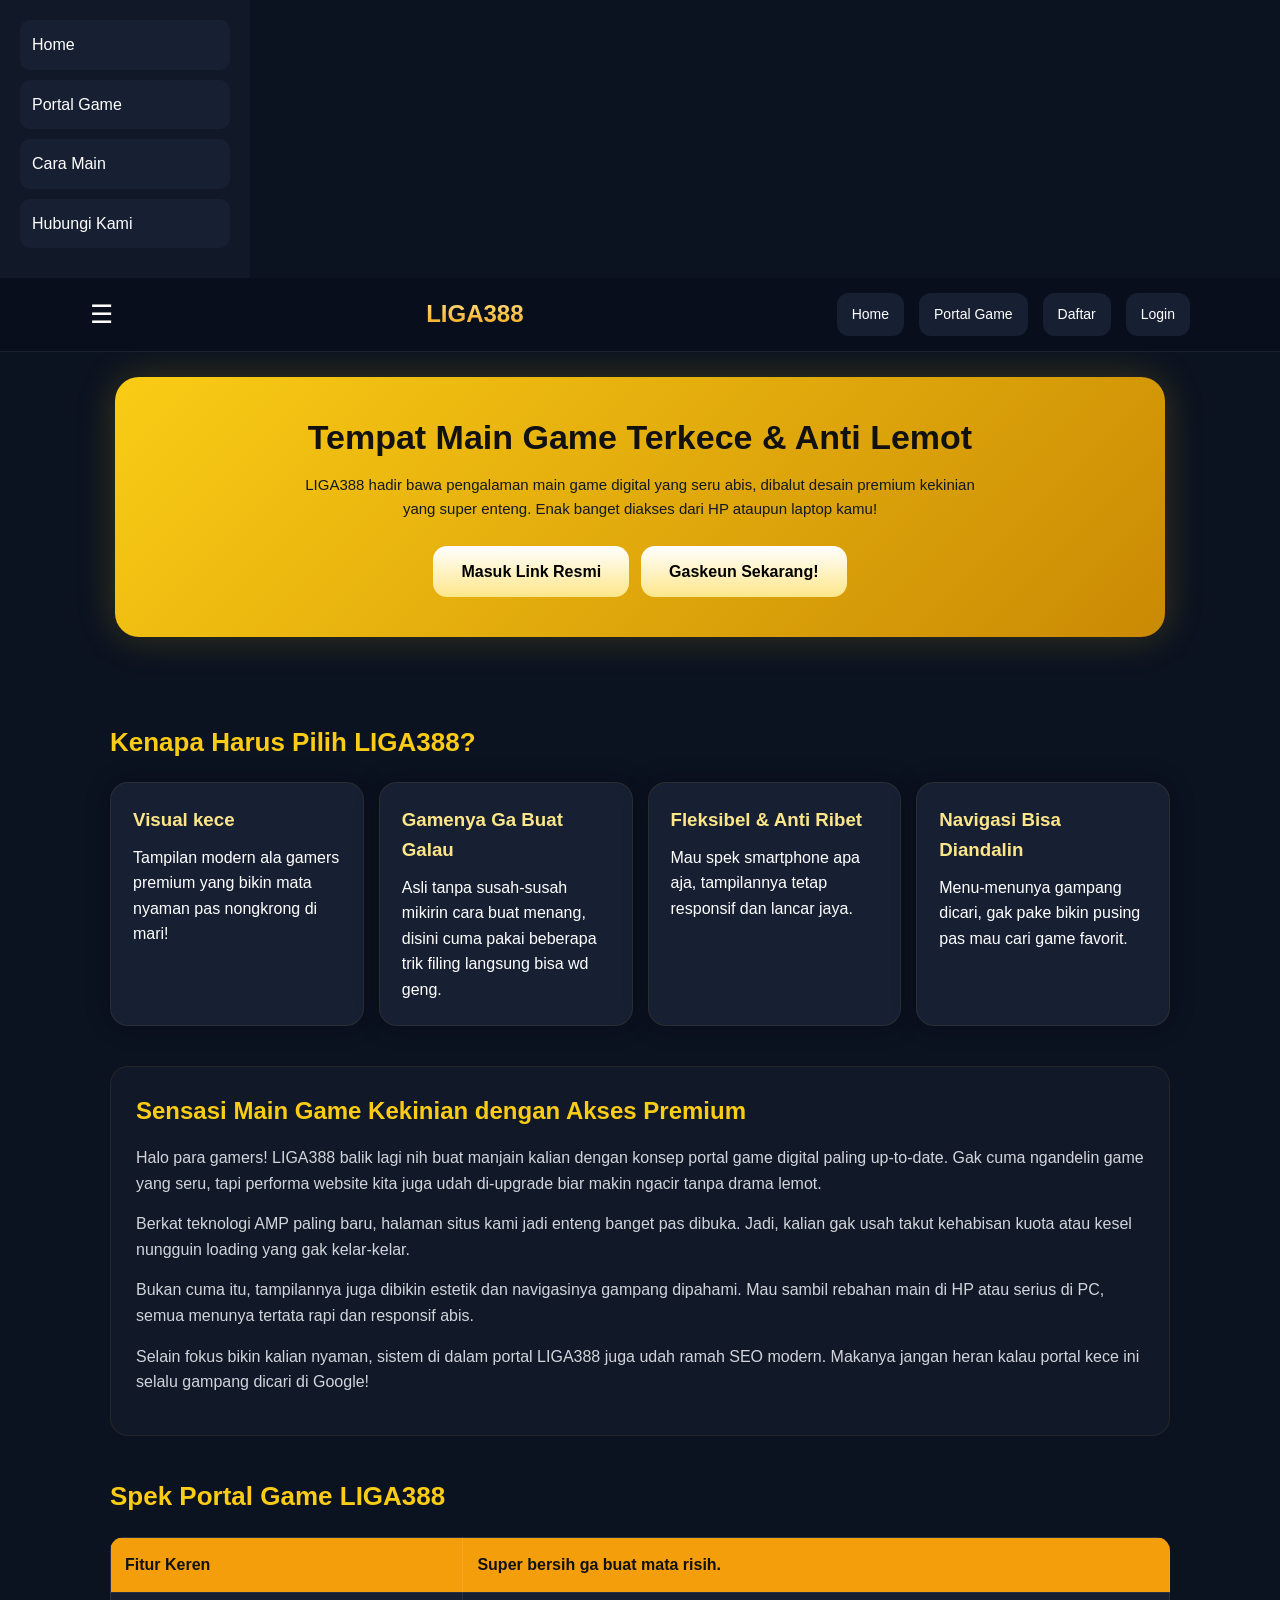
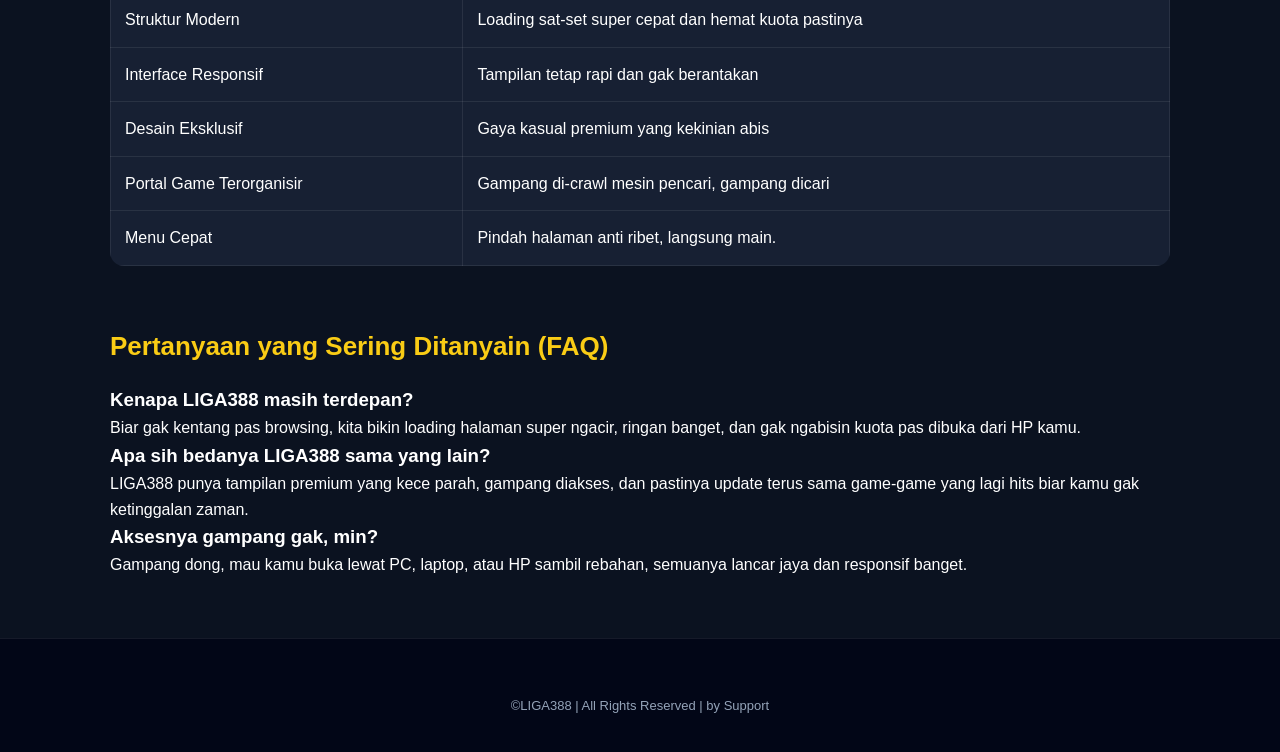
<file: index.html>
<!doctype html>
<html ⚡ lang="id">
<head>
    <meta charset="utf-8">
    <meta name="viewport" content="width=device-width,minimum-scale=1,initial-scale=1">
    <title>LIGA388 - Portal Game Kekinian Paling Hits & Super Cepat</title>

    <meta name="description" content="Lagi cari tempat main game yang seru dan gak pake lemot? Yuk, gabung di LIGA388! Nikmati akses premium ke portal game kekinian terpopuler sekarang juga.">
    <link rel="canonical" href="https://curustest.github.io/liga388/">
    <meta name="robots" content="index,follow,max-image-preview:large">

    <meta property="og:type" content="website">
    <meta property="og:title" content="LIGA388: Portal Game Kekinian Paling Hits & Super Cepat">
    <meta property="og:description" content="Lagi cari tempat main game yang seru dan gak pake lemot? Yuk, gabung di LIGA388! Nikmati akses premium ke portal game kekinian terpopuler sekarang juga.">
    <meta property="og:url" content="https://curustest.github.io/liga388/">
    <meta property="og:image" content="https://picsum.photos/1200/630?gold">

    <meta name="twitter:card" content="summary_large_image">
    <meta name="twitter:title" content="LIGA388: Portal Game Kekinian Paling Hits & Super Cepat">
    <meta name="twitter:description" content="Lagi cari tempat main game yang seru dan gak pake lemot? Yuk, gabung di LIGA388! Nikmati akses premium ke portal game kekinian terpopuler sekarang juga.">
    <meta name="twitter:image" content="https://picsum.photos/1200/630?gold">

    <script async src="https://cdn.ampproject.org/v0.js"></script>
    <script async custom-element="amp-accordion" src="https://cdn.ampproject.org/v0/amp-accordion-0.1.js"></script>
    <script async custom-element="amp-sidebar" src="https://cdn.ampproject.org/v0/amp-sidebar-0.1.js"></script>

    <script type="application/ld+json">
    {
      "@context":"https://schema.org",
      "@type":"WebSite",
      "name":"LIGA388",
      "url":"https://curustest.github.io/liga388/",
      "description":"LIGA388 adalah tempat seru buat main game kekinian dengan akses premium dan loading anti lemot.",
      "inLanguage":"id-ID",
      "potentialAction":{
        "@type":"SearchAction",
        "target":"https://curustest.github.io/liga388/?search={search_term_string}",
        "query-input":"required name=search_term_string"
      }
    }
    </script>

    <script type="application/ld+json">
    {
      "@context":"https://schema.org",
      "@type":"Organization",
      "name":"LIGA388",
      "url":"https://curustest.github.io/liga388/",
      "logo":"https://veldrive.com/eBXS7ZVf/Banner-Liga388.png",
      "description":"LIGA388 menghadirkan portal game modern dengan teknologi super ringan dan navigasi gampang banget.",
      "sameAs":[
        "https://facebook.com/",
        "https://instagram.com/",
        "https://twitter.com/"
      ]
    }
    </script>

    <script type="application/ld+json">
    {
      "@context":"https://schema.org",
      "@type":"WebPage",
      "name":"LIGA388 - Portal Game Kekinian Paling Hits & Super Cepat",
      "url":"https://curustest.github.io/liga388/",
      "description":"Nikmati sensasi main game anti-lag dengan akses premium LIGA388, tempat berkumpulnya para gamers kekinian.",
      "isPartOf":{
        "@type":"WebSite",
        "name":"LIGA388",
        "url":"https://curustest.github.io/liga388/"
      },
      "breadcrumb":{
        "@type":"BreadcrumbList",
        "itemListElement":[
          {
            "@type":"ListItem",
            "position":1,
            "name":"Home",
            "item":"https://curustest.github.io/liga388/"
          },
          {
            "@type":"ListItem",
            "position":2,
            "name":"Portal",
            "item":"https://curustest.github.io/liga388/"
          }
        ]
      },
      "inLanguage":"id-ID"
    }
    </script>

    <script type="application/ld+json">
    {
      "@context":"https://schema.org",
      "@type":"FAQPage",
      "mainEntity":[
        {
          "@type":"Question",
          "name":"Kenapa LIGA388 masih terdepan?",
          "acceptedAnswer":{
            "@type":"Answer",
            "text":"Biar gak kentang pas browsing, kita bikin loading halaman super ngacir, ringan banget, dan gak ngabisin kuota pas dibuka dari HP kamu."
          }
        },
        {
          "@type":"Question",
          "name":"Apa sih bedanya LIGA388 sama yang lain?",
          "acceptedAnswer":{
            "@type":"Answer",
            "text":"LIGA388 punya tampilan premium yang kece parah, gampang diakses, dan pastinya update terus sama game-game yang lagi hits biar kamu gak ketinggalan zaman."
          }
        },
        {
          "@type":"Question",
          "name":"Aksesnya gampang gak, min?",
          "acceptedAnswer":{
            "@type":"Answer",
            "text":"Gampang abis! Mau kamu buka lewat PC, laptop, atau HP sambil rebahan, semuanya lancar jaya dan responsif banget."
          }
        }
      ]
    }
    </script>

    <style amp-boilerplate>
        body{-webkit-animation:-amp-start 8s steps(1,end) 0s 1 normal both;-moz-animation:-amp-start 8s steps(1,end) 0s 1 normal both;-ms-animation:-amp-start 8s steps(1,end) 0s 1 normal both;animation:-amp-start 8s steps(1,end) 0s 1 normal both}@-webkit-keyframes -amp-start{from{visibility:hidden}to{visibility:visible}}@-moz-keyframes -amp-start{from{visibility:hidden}to{visibility:visible}}@-ms-keyframes -amp-start{from{visibility:hidden}to{visibility:visible}}@-o-keyframes -amp-start{from{visibility:hidden}to{visibility:visible}}@keyframes -amp-start{from{visibility:hidden}to{visibility:visible}}
    </style>
    <noscript>
        <style amp-boilerplate>body{-webkit-animation:none;-moz-animation:none;-ms-animation:none;animation:none}</style>
    </noscript>

    <style amp-custom>
        *{margin:0;padding:0;box-sizing:border-box;}body{font-family:Arial,sans-serif;background:#0b1220;color:#fff;line-height:1.6;}a{text-decoration:none;color:#fff;}header{position:sticky;top:0;z-index:999;background:rgba(10,15,30,.95);backdrop-filter:blur(10px);padding:15px;border-bottom:1px solid rgba(255,255,255,.08);}.header-wrap{display:flex;align-items:center;justify-content:space-between;max-width:1100px;margin:auto;}.logo{font-size:24px;font-weight:800;background:linear-gradient(180deg,#fde68a,#f59e0b);-webkit-background-clip:text;-webkit-text-fill-color:transparent;}.menu-btn{font-size:26px;cursor:pointer;}nav{display:flex;gap:15px;}nav a{padding:10px 15px;border-radius:12px;background:#172033;font-size:14px;}.hero{padding:25px;max-width:1100px;margin:auto;}.hero-box{background:linear-gradient(135deg,#facc15,#ca8a04);padding:40px 25px;border-radius:24px;text-align:center;box-shadow:0 0 40px rgba(250,204,21,.2);}.hero h1{font-size:34px;line-height:1.2;margin-bottom:15px;color:#111;font-weight:800;}.hero p{font-size:15px;color:#111827;max-width:700px;margin:auto;}.cta-wrap{margin-top:25px;display:flex;gap:12px;justify-content:center;flex-wrap:wrap;}.cta-btn{background:linear-gradient(180deg,#fff,#fde68a);color:#000;padding:13px 28px;border-radius:14px;font-weight:700;}.section{padding:20px;max-width:1100px;margin:auto;}.section-title{font-size:26px;margin-bottom:18px;font-weight:800;color:#facc15;}.card-grid{display:grid;grid-template-columns:repeat(auto-fit,minmax(220px,1fr));gap:15px;}.card{background:#172033;padding:22px;border-radius:18px;border:1px solid rgba(250,204,21,.08);box-shadow:0 0 25px rgba(0,0,0,.25);}.card h3{margin-bottom:10px;color:#fde68a;}.article{background:#111827;padding:25px;border-radius:18px;border:1px solid rgba(250,204,21,.08);}.article h2{margin-bottom:15px;color:#facc15;}.article p{margin-bottom:15px;color:#d1d5db;}.table-wrap{overflow:auto;margin-top:20px;}table{width:100%;border-collapse:collapse;background:#172033;border-radius:14px;overflow:hidden;}th,td{padding:14px;border:1px solid rgba(255,255,255,.08);text-align:left;}th{background:#f59e0b;color:#111;}.faq{margin-top:20px;}footer{margin-top:40px;padding:35px 20px;background:#020617;text-align:center;border-top:1px solid rgba(255,255,255,.08);}.footer-links{display:flex;justify-content:center;gap:15px;flex-wrap:wrap;margin-top:15px;}.sidebar{background:#111827;width:250px;padding:20px;height:100%;}.sidebar a{display:block;padding:12px;margin-bottom:10px;background:#172033;border-radius:10px;}.banner-img{border-radius:20px;overflow:hidden;}@media(max-width:768px){.hero h1{font-size:28px;}nav{display:none;}}
    </style>
</head>

<body>

<amp-sidebar id="sidebar" layout="nodisplay" side="left">
    <div class="sidebar">
        <a href="https://curustest.github.io/liga388/">Home</a>
        <a href="https://curustest.github.io/liga388/">Portal Game</a>
        <a href="https://curustest.github.io/liga388/">Cara Main</a>
        <a href="https://curustest.github.io/liga388/">Hubungi Kami</a>
    </div>
</amp-sidebar>

<header>
    <div class="header-wrap">
        <div role="button" tabindex="0" class="menu-btn" on="tap:sidebar.toggle">☰</div>
        <div class="logo">LIGA388</div>
        <nav>
            <a href="https://curustest.github.io/liga388/">Home</a>
            <a href="https://curustest.github.io/liga388/">Portal Game</a>
            <a href="https://curustest.github.io/liga388/">Daftar</a>
            <a href="https://curustest.github.io/liga388/">Login</a>
        </nav>
    </div>
</header>

<section class="hero">
    <div class="hero-box">
        <h1>Tempat Main Game Terkece & Anti Lemot</h1>
        <p>LIGA388 hadir bawa pengalaman main game digital yang seru abis, dibalut desain premium kekinian yang super enteng. Enak banget diakses dari HP ataupun laptop kamu!</p>
        <div class="cta-wrap">
            <a href="https://linkly.link/2F9LL/" class="cta-btn">Masuk Link Resmi</a>
            <a href="https://linkly.link/2F9LL/" class="cta-btn">Gaskeun Sekarang!</a>
        </div>
    </div>
</section>

<section class="section">
    <amp-img src="https://veldrive.com/eBXS7ZVf/Banner-Liga388.png" width="1280" height="720" layout="responsive" alt="Banner LIGA388" class="banner-img"></amp-img>
</section>

<main>
    <section class="section">
        <h2 class="section-title">Kenapa Harus Pilih LIGA388?</h2>
        <div class="card-grid">
            <div class="card">
                <h3>Visual kece</h3>
                <p>Tampilan modern ala gamers premium yang bikin mata nyaman pas nongkrong di mari!</p>
            </div>
            <div class="card">
                <h3>Gamenya Ga Buat Galau</h3>
                <p>Asli tanpa susah-susah mikirin cara buat menang, disini cuma pakai beberapa trik filing langsung bisa wd geng.</p>
            </div>
            <div class="card">
                <h3>Fleksibel & Anti Ribet</h3>
                <p>Mau spek smartphone apa aja, tampilannya tetap responsif dan lancar jaya.</p>
            </div>
            <div class="card">
                <h3>Navigasi Bisa Diandalin</h3>
                <p>Menu-menunya gampang dicari, gak pake bikin pusing pas mau cari game favorit.</p>
            </div>
        </div>
    </section>

    <section class="section">
        <article class="article">
            <h2>Sensasi Main Game Kekinian dengan Akses Premium</h2>
            <p>Halo para gamers! LIGA388 balik lagi nih buat manjain kalian dengan konsep portal game digital paling up-to-date. Gak cuma ngandelin game yang seru, tapi performa website kita juga udah di-upgrade biar makin ngacir tanpa drama lemot.</p>
            <p>Berkat teknologi AMP paling baru, halaman situs kami jadi enteng banget pas dibuka. Jadi, kalian gak usah takut kehabisan kuota atau kesel nungguin loading yang gak kelar-kelar.</p>
            <p>Bukan cuma itu, tampilannya juga dibikin estetik dan navigasinya gampang dipahami. Mau sambil rebahan main di HP atau serius di PC, semua menunya tertata rapi dan responsif abis.</p>
            <p>Selain fokus bikin kalian nyaman, sistem di dalam portal LIGA388 juga udah ramah SEO modern. Makanya jangan heran kalau portal kece ini selalu gampang dicari di Google!</p>
        </article>
    </section>

    <section class="section">
        <h2 class="section-title">Spek Portal Game LIGA388</h2>
        <div class="table-wrap">
            <table>
                <thead>
                    <tr>
                        <th>Fitur Keren</th>
                        <th>Super bersih ga buat mata risih.</th>
                    </tr>
                </thead>
                <tbody>
                    <tr>
                        <td>Struktur Modern</td>
                        <td>Loading sat-set super cepat dan hemat kuota pastinya</td>
                    </tr>
                    <tr>
                        <td>Interface Responsif</td>
                        <td>Tampilan tetap rapi dan gak berantakan</td>
                    </tr>
                    <tr>
                        <td>Desain Eksklusif</td>
                        <td>Gaya kasual premium yang kekinian abis</td>
                    </tr>
                    <tr>
                        <td>Portal Game Terorganisir</td>
                        <td>Gampang di-crawl mesin pencari, gampang dicari</td>
                    </tr>
                    <tr>
                        <td>Menu Cepat</td>
                        <td>Pindah halaman anti ribet, langsung main.</td>
                    </tr>
                </tbody>
            </table>
        </div>
    </section>

    <section class="section faq">
        <h2 class="section-title">Pertanyaan yang Sering Ditanyain (FAQ)</h2>
        <amp-accordion disable-session-states>
            <section>
                <h3>Kenapa LIGA388 masih terdepan?</h3>
                <div>
                    <p>Biar gak kentang pas browsing, kita bikin loading halaman super ngacir, ringan banget, dan gak ngabisin kuota pas dibuka dari HP kamu.</p>
                </div>
            </section>
            <section>
                <h3>Apa sih bedanya LIGA388 sama yang lain?</h3>
                <div>
                    <p>LIGA388 punya tampilan premium yang kece parah, gampang diakses, dan pastinya update terus sama game-game yang lagi hits biar kamu gak ketinggalan zaman.</p>
                </div>
            </section>
            <section>
                <h3>Aksesnya gampang gak, min?</h3>
                <div>
                    <p>Gampang dong, mau kamu buka lewat PC, laptop, atau HP sambil rebahan, semuanya lancar jaya dan responsif banget.</p>
                </div>
            </section>
        </amp-accordion>
    </section>
</main>

<footer>
    <div style="margin-top:20px; font-size:13px; color:#94a3b8; line-height:1.8;">
        ©LIGA388 | All Rights Reserved | by Support<br>
    </div>
</footer>

</body>
</html>
</file>
